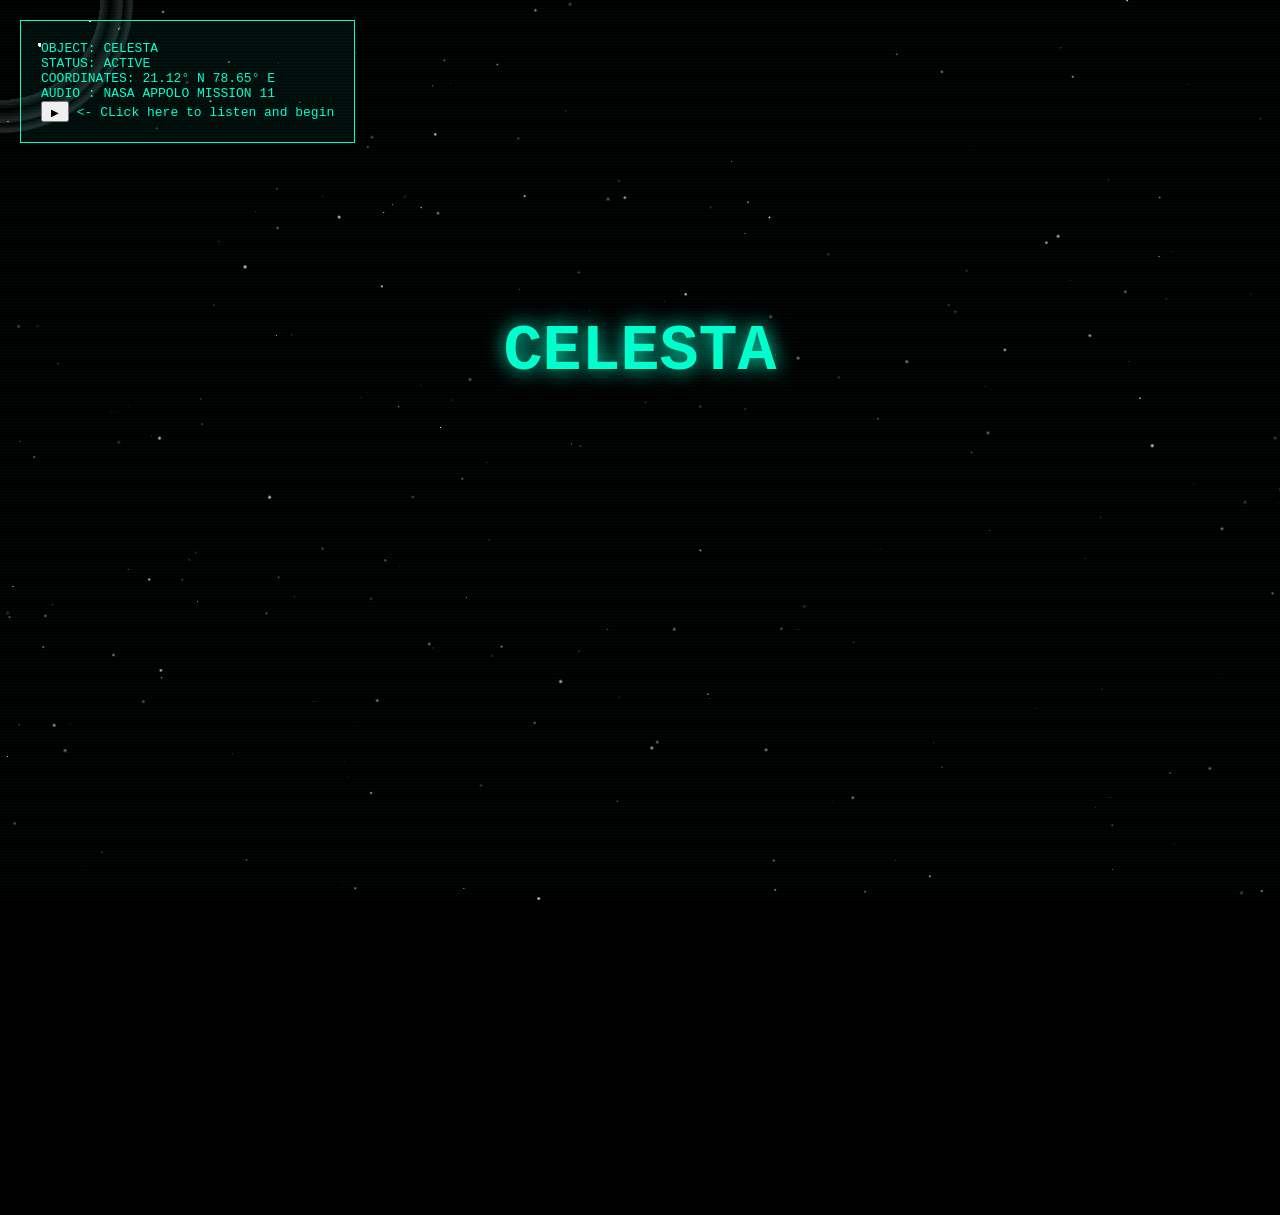
<file: index.html>
<!DOCTYPE html>
<html>
<head>
  <meta charset="UTF-8">
  <meta name="viewport" content="width=device-width, initial-scale=1.0">
  <title>Celesta Observatory</title>
  <link rel="stylesheet" href="style.css">

</head>
<body>
  <div class="stars-layer layer1"></div>
  <div class="stars-layer layer2"></div>
  <div class="hud">
    <div>OBJECT: CELESTA</div>
    <div>STATUS: ACTIVE</div>
    <div>COORDINATES: 21.12° N 78.65° E</div>
    <div>AUDIO : NASA APPOLO MISSION 11</div>
    <div class="soundstatus"><button><span style=" font-size: 10px;  border-radius: 6px; padding: 2px;">▶</span></button>
      <- CLick here to listen and begin
    </div>
      <audio id="myAudio" src="appolo.mp3"></audio>

  </div>

  <h1>CELESTA</h1>
<div class="hubble"></div>
<button class="sign up" id="sign-up">SIGN UP</button>
<button class="sign in" id="sign-in">SIGN IN</button>
<!--popup-->

<div class="popup">
  <div class="popup-signin">
    <h2>Sign In</h2>
  <input type="text" placeholder="Username"><br>
  <input type="password" placeholder="Password"><br>
</div>
<div class="popup-signup">
    <h2>Sign Up</h2>
  <input type="text" placeholder="Username"><br>
  <input type="email" placeholder="Email"><br>
  <input type="password" placeholder="Password"><br>
</div>

  <button id="submit" class="popupbtn">Submit</button>
  <button id="close"  class="popupbtn">Close</button>
</div>


</body>
<script src="script.js"></script>

</html>
</file>
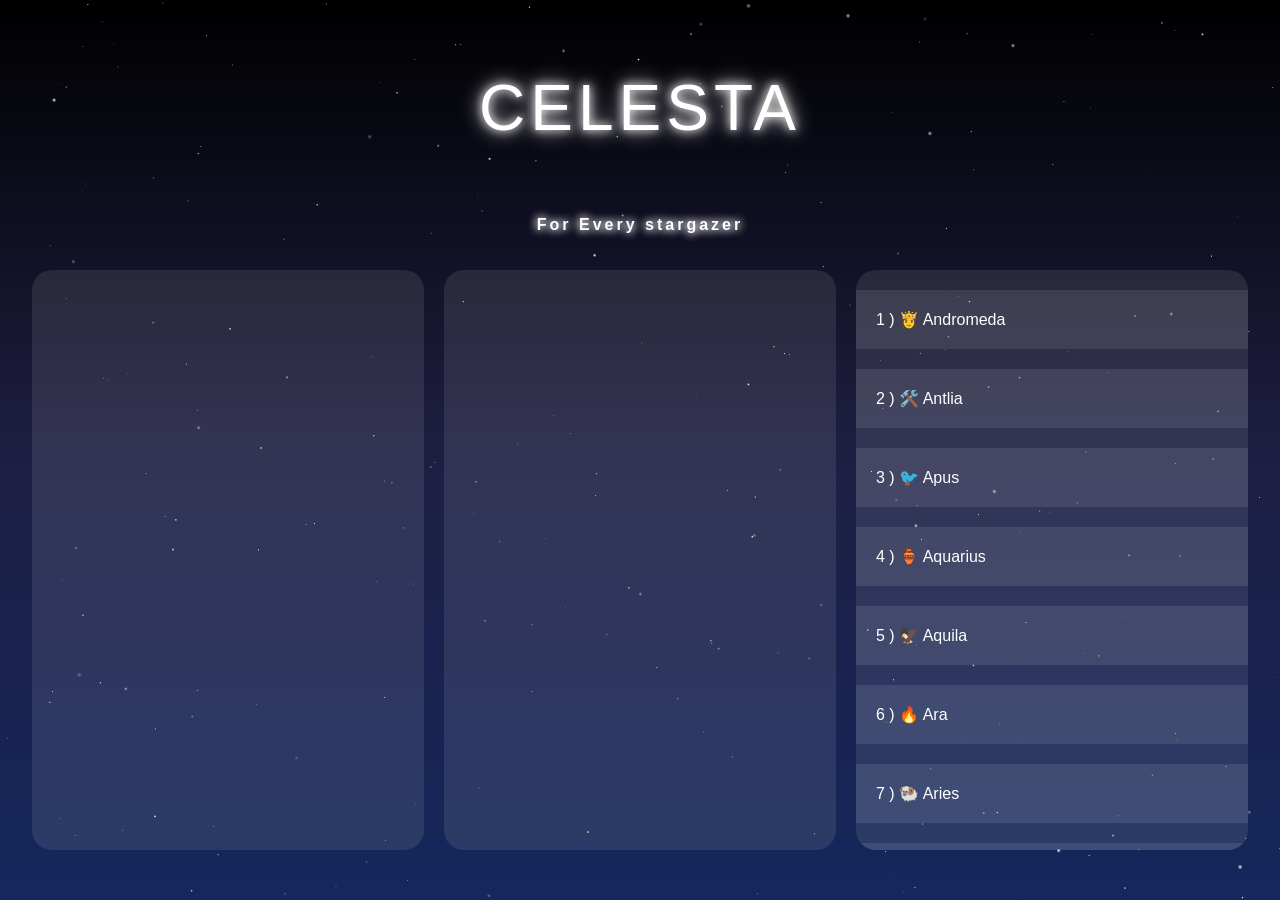
<file: galaxies.html>
<!DOCTYPE html>
<html>
<head>
  <meta charset="UTF-8">
  <meta name="viewport" content="width=device-width, initial-scale=1.0">
  <title>Celesta Observatory</title>
  <link rel="stylesheet" href="galaxy.css">
  
  
</head>
<body>
<div class="stars layer1"></div>
<div class="stars layer2"></div>
<div class="stars layer3"></div>
<div class="nightsky">
</div>
<div class="celesta">CELESTA</div>
<div class="body_text">
<h2>For Every stargazer</h2>  
</div>
<div class="body_text2">
  <div class="text">
  
  </div>
  <div class="text">

  </div>
  <div class="text constels">
  </div>
  <div class="popup-of-constellations">
    <div class="close">&times;</div>
    <img class="image"/>
    <div class="parag"></div>
  </div>
</div>


</div>
</body>
<script src="galaxy.js"></script>
<script src="constellations.js"></script>
</html>
</file>
<file: style.css>
body {
  margin: 0;
  height: 100vh;
  background: black;
  color: #00ffcc;
  font-family: monospace;
  overflow: hidden;
}


.stars-layer {
  position: fixed;
  inset: 0;
  z-index: 0;
  will-change: transform;
}

.layer1 {
  animation: moveStars 320s linear infinite;
}

.layer2 {
  animation: moveStars 180s linear infinite;
  opacity: 0.6;
}

@keyframes moveStars {
  from { transform: translate3d(0, 0, 0); }
  to { transform: translate3d(-50%, 50%, 0); }
}
.hud {
  position: absolute;
  top: 20px;
  left: 20px;
  border: 1px solid #00ffcc;
  padding: 20px;
  min-width:280px;
  background: rgba(0,255,204,0.05);
  animation: flicker 3s infinite alternate;
  z-index: 2;
}

.popup{
  position: absolute;
  top: 50%;
  left: 50%;
  transform: translate(-50%, -50%);
  background: rgb(0, 2, 1);
  border: 1px solid #00ffcc;
  padding: 30px;
  z-index:2;
  border-radius:20px;
  display: none;
}

.submit, .close, .popupbtn {
  margin-top: 20px;
  padding: 10px 20px;
  background: transparent;
  border: 1px solid #00ffcc;
  color: #00ffcc;
  cursor: pointer;
  border-radius:25px;
}
.popupbtn:hover {
  background: #00ffcc;
  color: black;
  animation: shadowWave 3s ease-in infinite;
}

.open{
  display: flex;
  transition:0.3em ease;
  flex-direction: column;
}

@keyframes flicker {
  from { opacity: 0.85; }
  to { opacity: 1; }
}
input{
 margin:20px;
 padding: 10px;
  background: transparent;
  border: 1px solid #00ffcc;
  color: #00ffcc;
  border-radius:5px;
  min-width:250px;
}


.hubble{
  position:absolute;
  border-radius: 50%;
  top:50%;
  left:50%;
  width: 300px;
  height: 300px;
  transform: translate(-50%, -50%);
background: radial-gradient(circle at center,
  transparent 0px 100px,
  

  rgba(60, 60, 60, 0.562) 100px 102px,
  black 110px,
  rgba(60, 60, 60, 0.562) 120px 122px,
  black 124px,
  rgba(60, 60, 60, 0.562) 130px 132px,
  black 134px
);
backdrop-filter: contrast(1.5) brightness(100) saturate(2);
}


h1 {
  position: relative;
  text-align: center;
  margin-top: 35vh;
  font-size: 5em;
  text-shadow: 0 0 20px #00ffcc;
  z-index: 2;
}


body::after {
  content: "";
  position: fixed;
  inset: 0;
  background: repeating-linear-gradient(
    transparent,
    transparent 2px,
    rgba(0,255,204,0.05) 3px
  );
  pointer-events: none;
  z-index: 1;
}
.sign {
  position: absolute;
  top:50%;
  padding: 20px 40px;
  background: transparent;
  border: 1px solid #00ffcc;
  border-radius: 30px;
  color: #00ffcc;
  font-weight: bold;
  cursor: pointer;
  z-index: 2;
  display: none;
  animation: shadowWave 5s ease-in-out infinite;

}
.in {
  left:53%;
}
 .up{
  left:37%;
}

.buttons{
    display: none;
}

.sign:hover {
  animation: shadowWave 1s ease-in-out infinite;
}



@keyframes shadowWave {
  0% {
    box-shadow: 0 0 5px #00ffcc,
                0 0 10px #00ffcc,
                0 0 20px #00ffcc;
  }

  75% {
    box-shadow: 0 0 10px #00ffcc,
                0 0 15px #00ffcc,
                0 0 25px #00ffcc;
  }

  50% {
    box-shadow: 0 0 15px #00ffcc,
                0 0 25px #00ffcc,
                0 0 40px #00ffcc;
  }

  75% {
    box-shadow: 0 0 10px #00ffcc,
                0 0 15px #00ffcc,
                0 0 25px #00ffcc;
  }

  100% {
    box-shadow: 0 0 5px #00ffcc,
                0 0 10px #00ffcc,
                0 0 20px #00ffcc;
  }
}
</file>
<file: galaxy.css>
body {
    height: 100vh;
    margin: 0;
    background:linear-gradient(to bottom, #000000, #1a1a2e, #16213e);
}

.stars {
    position: absolute;
    width: 100%;
    height: 100%;
}


.body_text {
    position: absolute;
    left: 50%;
    top: 25%;
    align-content: start;
    justify-content: start;
    transform: translate(-50%, -50%);   
}


.body_text2 {
    position: absolute;
    top: 30%;
    left: 50%;
    transform: translateX(-50%);  
    display: flex;
    gap: 20px;
    width: 95%;   
    height: 60%;
}

.text {
    flex: 1;
    align-items: center;
    border-radius: 20px;
    padding: 20px;
    min-height: 100%;
    color: white;
    font-family: 'Gill Sans', 'Gill Sans MT', Calibri, 'Trebuchet MS', sans-serif;
    background: rgba(255, 255, 255, 0.096);
    scrollbar-width: thin;
    overflow-x: scroll;
    overflow-x:hidden;
    scrollbar-color: rgb(1, 1, 42) transparent;
}

.constels {
    display: flex;
    flex-direction: column;
    gap: 20px;
    overflow-y: auto;  /* This enables scroll */
}
.row{
    display: flex;
    flex-direction: column;
    padding:20px;
    gap:20px;
    width: 100%;
    background-color: rgba(240, 255, 255, 0.095);
}

h2{
    font-size: 1em;
    letter-spacing: 3px;
    color: white;
    font-family:'Gill Sans', 'Gill Sans MT', Calibri, 'Trebuchet MS', sans-serif;
    text-shadow: 0 0 10px #fff,0 0 10px #fff;
}




.layer1 {
    backdrop-filter: saturate(150%) brightness(1.2);
}

.layer2 {
    animation: twinkle 1s infinite;
}

.layer3 {
    animation: twinkle 1.8s infinite;
}

.meteorshower {
    position: absolute;
  transform: rotate(-45deg);
  width: 120px;
  height: 3px;
  background:
    radial-gradient(circle at left center, white 2px, transparent 5px),
    linear-gradient(to right, rgb(255, 232, 232), transparent);

  background-repeat: no-repeat;
  animation: shower 1s linear forwards;
}

.nightsky {
  position: relative;   
  width: 100%;
  height: 100vh;
  overflow: hidden;     
}

.celesta {
    position: absolute;
    top: 12%;
    left: 50%;
    transform: translate(-50%, -50%);
    font-size: 4em;
    letter-spacing: 5px;
    color: white;
    font-family:'Gill Sans', 'Gill Sans MT', Calibri, 'Trebuchet MS', sans-serif;
    text-shadow: 0 0 10px #fff,0 0 20px #fff;
}


.constellations{
    position: absolute;
    top: 50%;
    left: 50%;
    transform: translate(-50%, -50%);
    width: 100%;
}

.popup-of-constellations{
    position: absolute;
    top: 40%;
    left: 50%;
    transform: translate(-50%, -50%);
    width: 60%;
    height: 100%;
    background:linear-gradient(to bottom, #000000, #1a1a2e, #16213e);
    backdrop-filter: brightness(2.2);
    align-items: center;
    justify-content: center;
    display: none;
    gap:20px;
    flex-direction: row;
    padding:20px;
    border-radius:50px;
    z-index: 10;
}

.image{
    width: 100%;
    height: 80%;
    color:white;
    border-radius: 20px;
    
}

.parag{
    width: 100%;
    height: 80%;
    color:white;
    overflow-y: auto;
    font-family:'Gill Sans', 'Gill Sans MT', Calibri, 'Trebuchet MS', sans-serif;
    scrollbar-width: thin;
    scrollbar-color: rgb(1, 1, 42) transparent;
}

.close{
    position: absolute;
    top: 20px;
    right: 30px;
    font-size: 40px;
    font-weight: bold;
    color: rgb(255, 255, 255);
    cursor: pointer;
}

@keyframes shower {
0% {
    transform: translate(0, 0) rotate(-45deg);
    opacity: 1;
    background-position: 0 0, 0 0;

  }
  100% {
    transform: translate(-500px, 500px) rotate(-45deg);
    opacity: 0;
    background-position: -100px 0, -100px 0;
  }

}


@keyframes twinkle {
    0% {
        opacity: 1;
    }
    100% {
        opacity: 0.3;
    }
}
</file>
